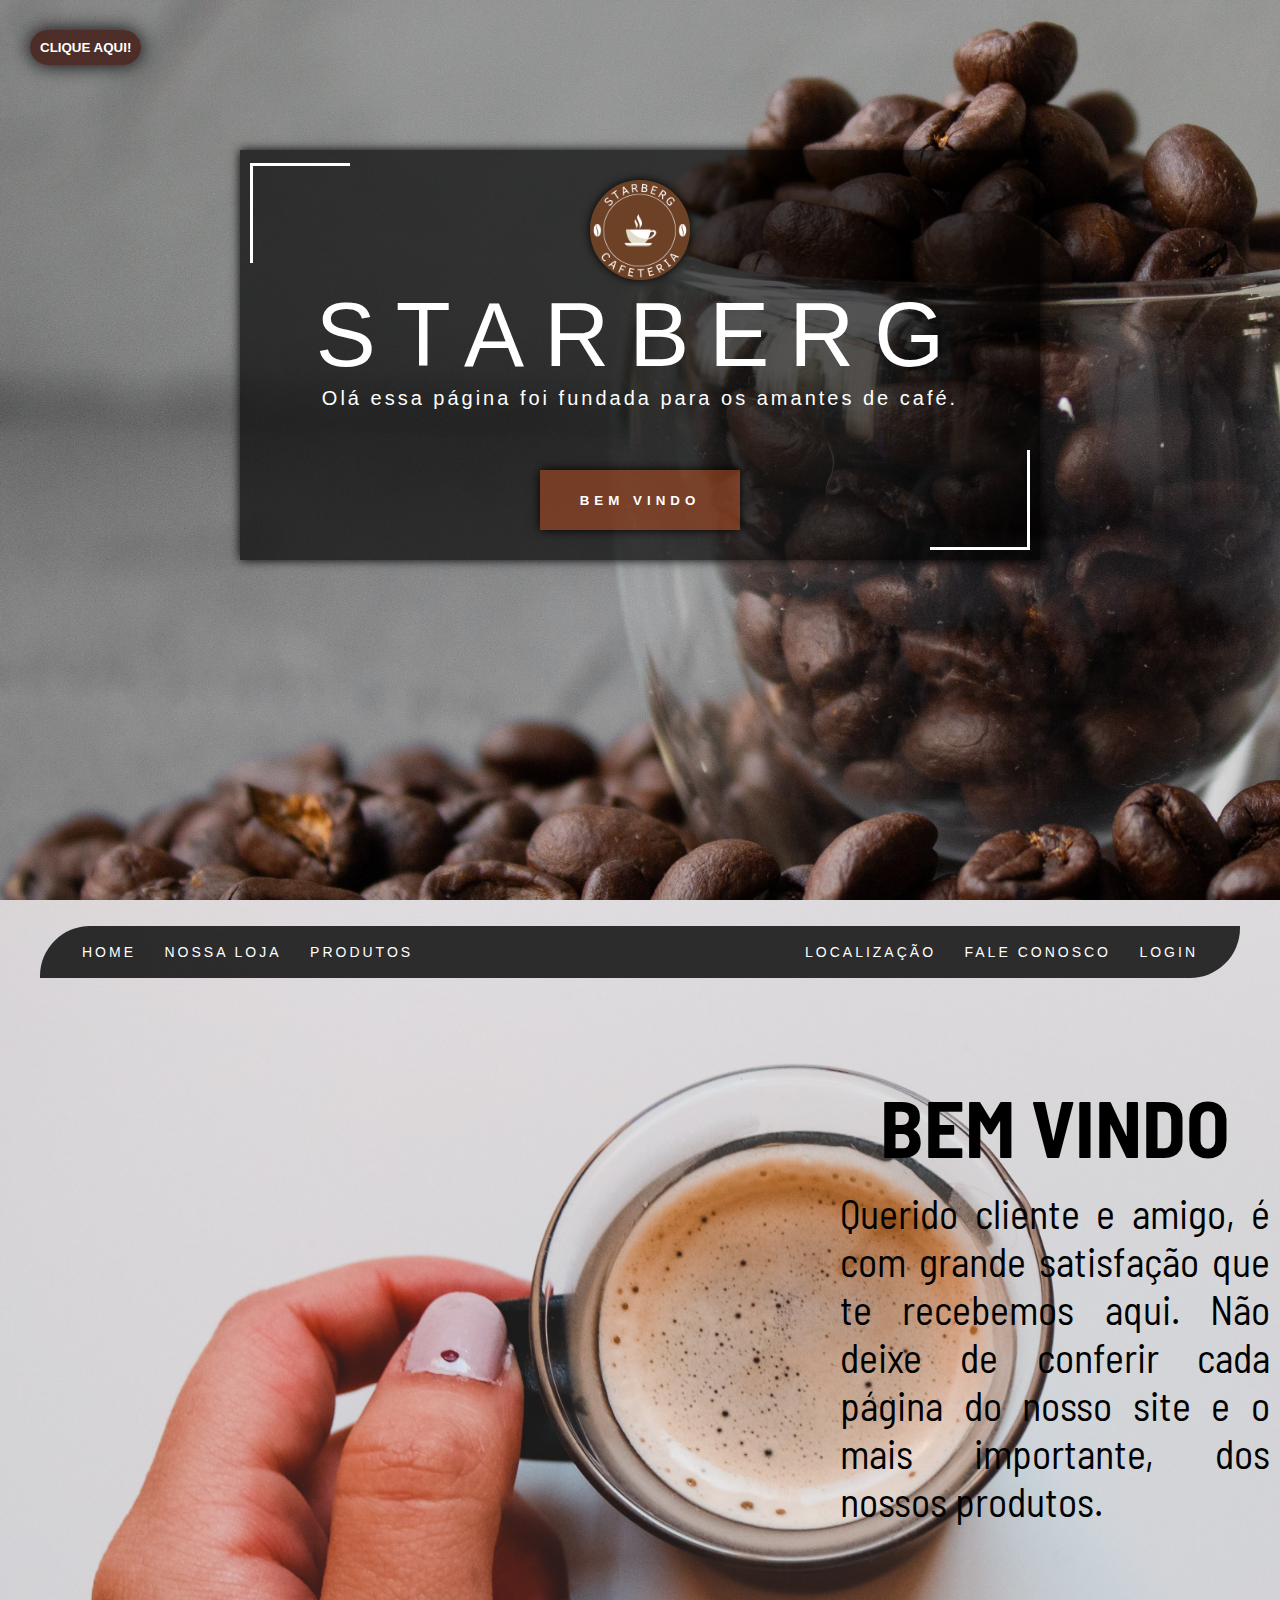
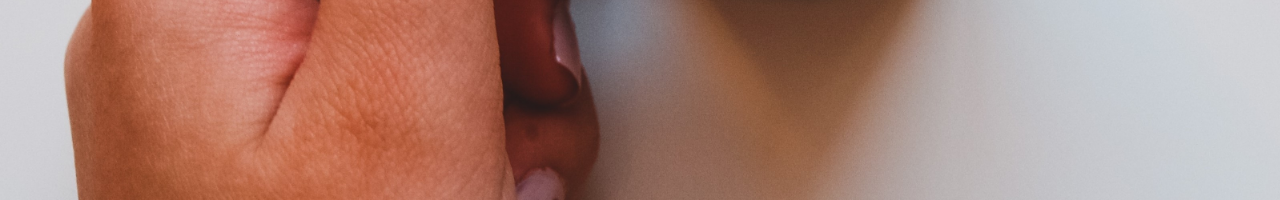
<file: index.html>
<!DOCTYPE html>
<html lang="pt-br">

<head>
    <meta charset="UTF-8">
    <meta http-equiv="X-UA-Compatible" content="IE=edge">
    <meta name="viewport" content="width=device-width, initial-scale=1.0">
    <title>Starberg</title>
    <link rel="stylesheet" href="css/style.css">
    <link rel="shortcut icon" href="imagens/logo.png" type="image/x-icon">
    <script src="https://ajax.googleapis.com/ajax/libs/jquery/3.6.0/jquery.min.js"></script>
    <script>
        $(document).ready(function () {
            $("#atencao").click(function () {
                $("#atencao2").slideToggle("slow");
            });
        });
    </script>
</head>

<body>
    <div><button id="atencao">CLIQUE AQUI!</button></div>
    <div id="atencao2">
        <p>- ESSE PROJETO FOI DESENVOLVIDO POR GILDEMBERG, ALUNO DO 1° PERÍODO DO CURSO SISTEMA DA INFORMAÇÃO;</p><br>
        <p>- O PROJETO FOI DESENVOLVIDO SOMENTE PARA FINS DE AVALIAÇÃO ACADÊMICA, E NÃO PARA FINS LUCRATIVOS;</p><br>
        <p>- O CONTEÚDO PRESENTE NO PROJETO É TOTALMENTE FICTICIO, FAZENDO NÃO VALER AS INFORMAÇÕES CONTIDAS;</p><br>
        <p>- TODAS AS IMAGENS FORAM RETIRADAS DO SITE "https://www.pexels.com/", LOGO, NÃO SÃO PROPRIEDADE DO DEV.</p>
    </div>

    <header id="cabecalho">
        <div class="container">
            <div id="box_starberg">
                <img class="logo" src="imagens/logo.png" alt="">
                <h1>STARBERG</h1>
                <p>Olá essa página foi fundada para os amantes de café.</p>
                <button><a href="#corpo">BEM VINDO</a></button>
            </div>
            <div id="borda_CE"></div>
            <div id="borda_BD"></div>
        </div>
    </header>

    <section id="corpo">
        <div class="container">
            <nav>
                <ul>
                    <li><a class="underline" href="#cabecalho">HOME</a></li>
                    <li><a class="underline" href="internas/nossa_loja.html">NOSSA LOJA</a></li>
                    <li><a class="underline" href="internas/produtos.html">PRODUTOS</a></li>
                </ul>
                <ul>
                    <li><a class="underline" href="internas/localizacao.html">LOCALIZAÇÃO</a></li>
                    <li><a class="underline" href="internas/fale_conosco.html">FALE CONOSCO</a></li>
                    <li><a class="underline" href="internas/login.html">LOGIN</a></li>
                </ul>
            </nav>
            <div>
                <div id="box_bem_vindo">
                    <h2>BEM VINDO</h2>
                    <p>Querido cliente e amigo, é com grande satisfação que te recebemos aqui. Não deixe de conferir
                        cada página do nosso site e o mais importante, dos nossos produtos.</p>
                </div>
            </div>
        </div>
    </section>
</body>

</html>
</file>
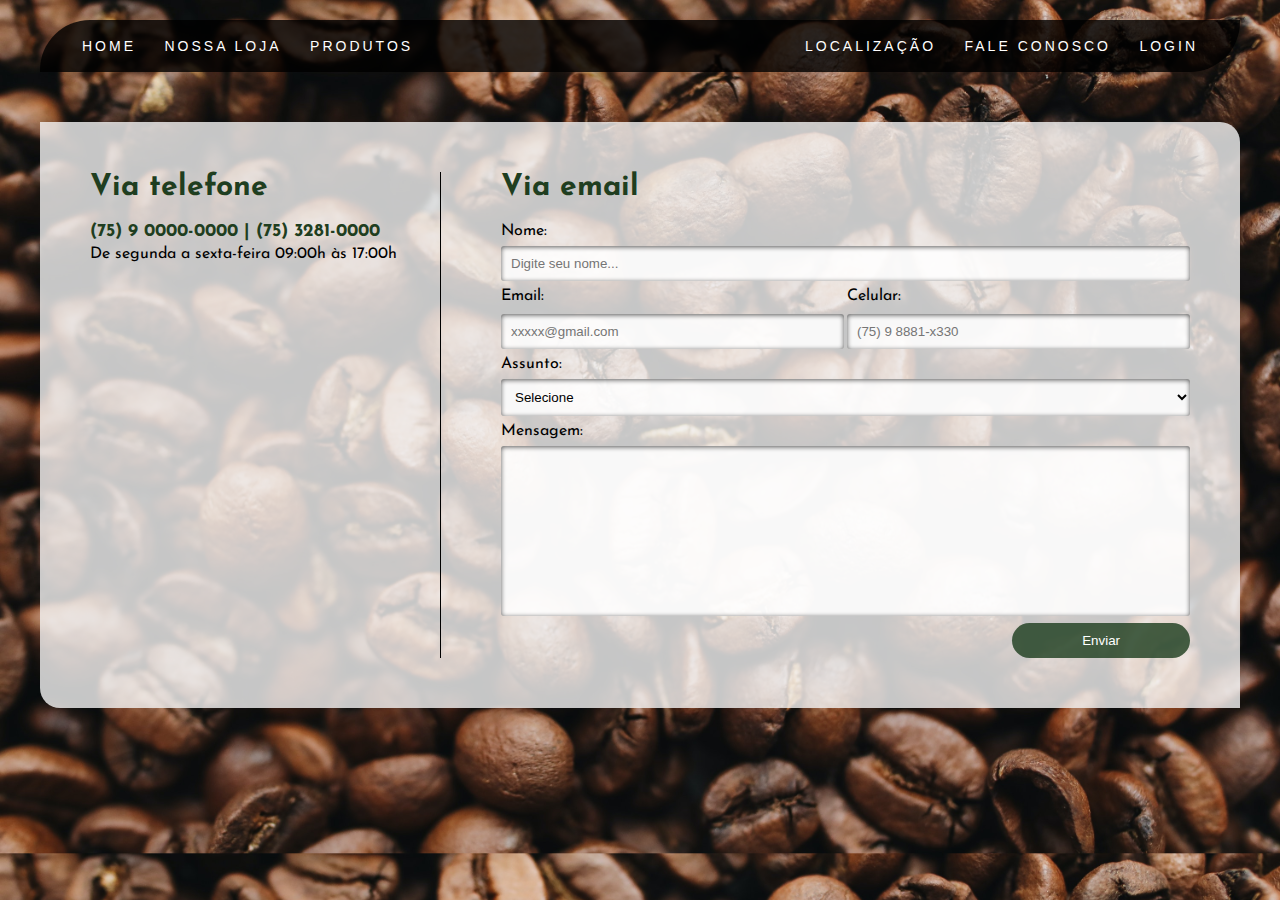
<file: internas/fale_conosco.html>
<!DOCTYPE html>
<html lang="pt-br" id="pg_fale_conosco">

<head>
    <meta charset="UTF-8">
    <meta http-equiv="X-UA-Compatible" content="IE=edge">
    <meta name="viewport" content="width=device-width, initial-scale=1.0">
    <title>Starberg - Fale Conosco</title>
    <link rel="stylesheet" href="../css/style.css">
    <link rel="shortcut icon" href="../imagens/logo.png" type="image/x-icon">

</head>

<body>
    <header>
        <div class="container">
            <nav>
                <ul>
                    <li><a href="../index.html">HOME</a></li>
                    <li><a href="nossa_loja.html">NOSSA LOJA</a></li>
                    <li><a href="produtos.html">PRODUTOS</a></li>
                </ul>
                <ul>
                    <li><a href="localizacao.html">LOCALIZAÇÃO</a></li>
                    <li><a href="#">FALE CONOSCO</a></li>
                    <li><a href="login.html">LOGIN</a></li>
                </ul>
            </nav>
        </div>
    </header>

    <section id="fale_conosco">
        <div id="tel">
            <h2>Via telefone</h2>
            <h4>(75) 9 0000-0000 | (75) 3281-0000</h4>
            <p>De segunda a sexta-feira 09:00h às 17:00h</p>
        </div>
        <form id="email">
            <h2>Via email</h2>

            <label>Nome:</label>
            <input class="box" type="text" placeholder="Digite seu nome..." required="required">

            <div id="box_inline">
                <label>Email: </label>
                <label>Celular:</label>
                <input class="box" type="email" placeholder="xxxxx@gmail.com" required="required">
                <input class="box" type="tel" placeholder="(75) 9 8881-x330" required="required">
            </div>

            <label>Assunto: </label><br>
            <select class="box" required>
                <option value="">Selecione</option>
                <option value="sug">Sugestões</option>
                <option value="duv">Dúvidas</option>
                <option value="out">Outras</option>
            </select>

            <label>Mensagem:</label>
            <textarea class="box" cols="30" rows="10" maxlength="350" required="required"></textarea>

            <input type="submit" value="Enviar" id="enviar">
        </form>
    </section>
</body>

</html>
</file>
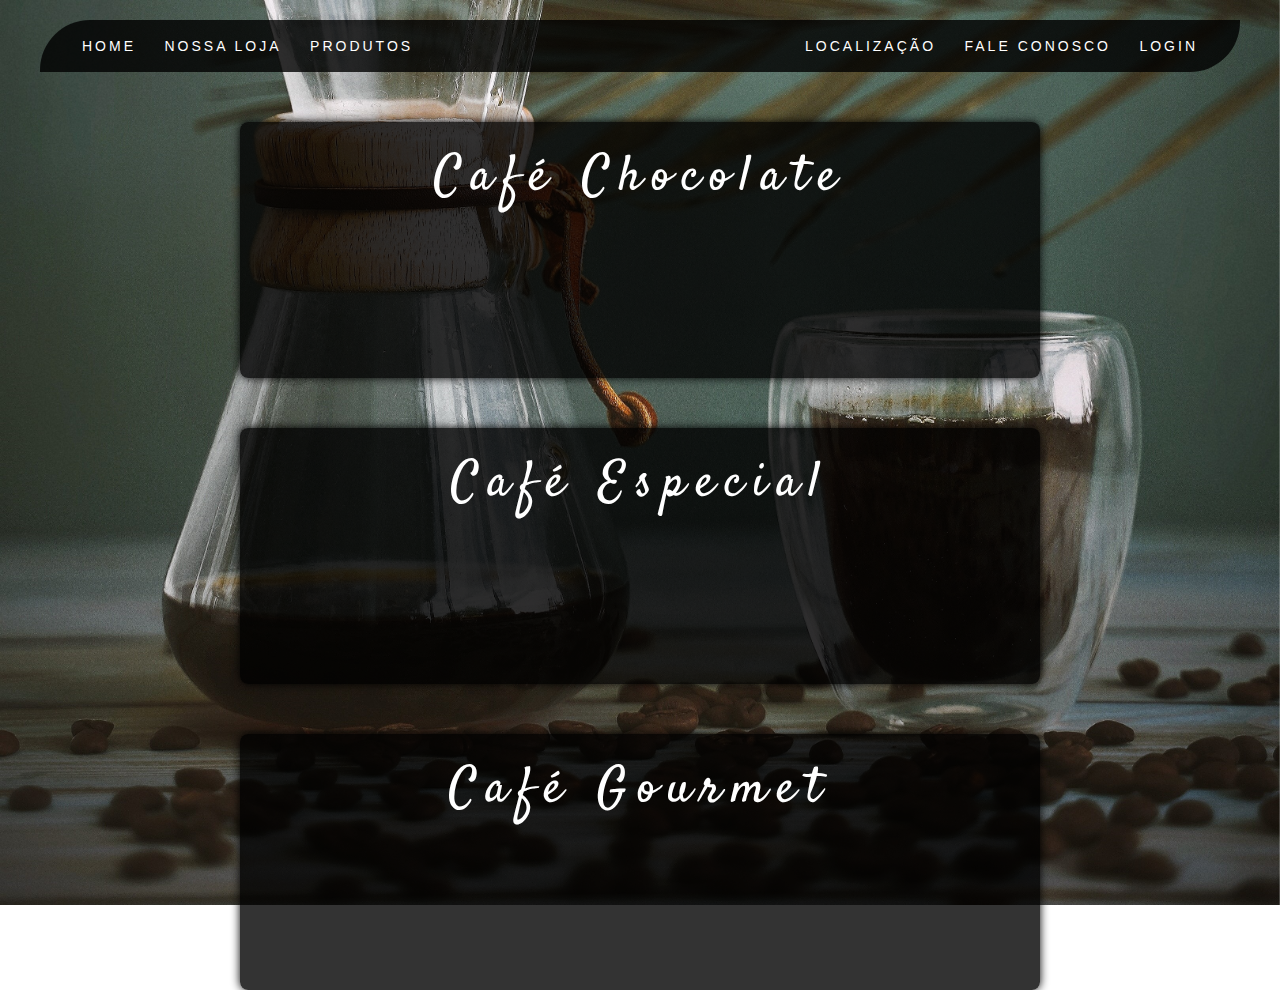
<file: internas/produtos.html>
<!DOCTYPE html>
<html lang="pt-br" id="pg_produtos">

<head>
    <meta charset="UTF-8">
    <meta http-equiv="X-UA-Compatible" content="IE=edge">
    <meta name="viewport" content="width=device-width, initial-scale=1.0">
    <title>Starberg - Produtos</title>
    <link rel="stylesheet" href="../css/style.css">
    <link rel="shortcut icon" href="../imagens/logo.png" type="image/x-icon">
</head>

<body>
    <header>
        <div class="container">
            <nav>
                <ul>
                    <li><a href="../index.html">HOME</a></li>
                    <li><a href="nossa_loja.html">NOSSA LOJA</a></li>
                    <li><a href="#">PRODUTOS</a></li>
                </ul>
                <ul>
                    <li><a href="localizacao.html">LOCALIZAÇÃO</a></li>
                    <li><a href="fale_conosco.html">FALE CONOSCO</a></li>
                    <li><a href="login.html">LOGIN</a></li>
                </ul>
            </nav>
        </div>
    </header>

    <section class="produtos">
        <h1>Café Chocolate</h1>
        <div class="p1">
            <ul>
                <li>
                    <a href="#"><img src="../imagens/cardapio/cafe_chocolate/1.jpg" alt=""></a>
                </li>
                <li>
                    <a href="#"><img src="../imagens/cardapio/cafe_chocolate/2.jpg" alt=""></a>
                </li>
                <li>
                    <a href="#"><img src="../imagens/cardapio/cafe_chocolate/3.jpg" alt=""></a>
                </li>
                <li>
                    <a href="#"><img src="../imagens/cardapio/cafe_chocolate/4.jpg" alt=""></a>
            </ul>
        </div>
        <div class="p2">
            <ul>
                <li>
                    <a href="#"><img src="../imagens/cardapio/cafe_chocolate/1.jpg" alt=""></a>
                </li>
                <li>
                    <a href="#"><img src="../imagens/cardapio/cafe_chocolate/2.jpg" alt=""></a>
                </li>
                <li>
                    <a href="#"><img src="../imagens/cardapio/cafe_chocolate/3.jpg" alt=""></a>
                </li>
                <li>
                    <a href="#"><img src="../imagens/cardapio/cafe_chocolate/4.jpg" alt=""></a>
            </ul>
        </div>
        <div class="p3">
            <ul>
                <li>
                    <a href="#"><img src="../imagens/cardapio/cafe_chocolate/1.jpg" alt=""></a>
                </li>
                <li>
                    <a href="#"><img src="../imagens/cardapio/cafe_chocolate/2.jpg" alt=""></a>
                </li>
                <li>
                    <a href="#"><img src="../imagens/cardapio/cafe_chocolate/3.jpg" alt=""></a>
                </li>
                <li>
                    <a href="#"><img src="../imagens/cardapio/cafe_chocolate/4.jpg" alt=""></a>
            </ul>
        </div>
    </section>

    <section class="produtos">
        <h1>Café Especial</h1>
        <div class="p1">
            <ul>
                <li>
                    <a href="#"><img src="../imagens/cardapio/cafe_especial/1.jpg" alt=""></a>
                </li>
                <li>
                    <a href="#"><img src="../imagens/cardapio/cafe_especial/2.jpg" alt=""></a>
                </li>
                <li>
                    <a href="#"><img src="../imagens/cardapio/cafe_especial/3.jpg" alt=""></a>
                </li>
                <li>
                    <a href="#"><img src="../imagens/cardapio/cafe_especial/4.jpg" alt=""></a>
            </ul>
        </div>
        <div class="p2">
            <ul>
                <li>
                    <a href="#"><img src="../imagens/cardapio/cafe_especial/1.jpg" alt=""></a>
                </li>
                <li>
                    <a href="#"><img src="../imagens/cardapio/cafe_especial/2.jpg" alt=""></a>
                </li>
                <li>
                    <a href="#"><img src="../imagens/cardapio/cafe_especial/3.jpg" alt=""></a>
                </li>
                <li>
                    <a href="#"><img src="../imagens/cardapio/cafe_especial/4.jpg" alt=""></a>
            </ul>
        </div>
        <div class="p3">
            <ul>
                <li>
                    <a href="#"><img src="../imagens/cardapio/cafe_especial/1.jpg" alt=""></a>
                </li>
                <li>
                    <a href="#"><img src="../imagens/cardapio/cafe_especial/2.jpg" alt=""></a>
                </li>
                <li>
                    <a href="#"><img src="../imagens/cardapio/cafe_especial/3.jpg" alt=""></a>
                </li>
                <li>
                    <a href="#"><img src="../imagens/cardapio/cafe_especial/4.jpg" alt=""></a>
            </ul>
        </div>
    </section>

    <section class="produtos">
        <h1>Café Gourmet</h1>
        <div class="p1">
            <ul>
                <li>
                    <a href="#"><img src="../imagens/cardapio/capuccino/1.jpg" alt=""></a>
                </li>
                <li>
                    <a href="#"><img src="../imagens/cardapio/capuccino/2.jpg" alt=""></a>
                </li>
                <li>
                    <a href="#"><img src="../imagens/cardapio/capuccino/3.jpg" alt=""></a>
                </li>
                <li>
                    <a href="#"><img src="../imagens/cardapio/capuccino/4.jpg" alt=""></a>
            </ul>
        </div>
        <div class="p2">
            <ul>
                <li>
                    <a href="#"><img src="../imagens/cardapio/capuccino/1.jpg" alt=""></a>
                </li>
                <li>
                    <a href="#"><img src="../imagens/cardapio/capuccino/2.jpg" alt=""></a>
                </li>
                <li>
                    <a href="#"><img src="../imagens/cardapio/capuccino/3.jpg" alt=""></a>
                </li>
                <li>
                    <a href="#"><img src="../imagens/cardapio/capuccino/4.jpg" alt=""></a>
            </ul>
        </div>
        <div class="p3">
            <ul>
                <li>
                    <a href="#"><img src="../imagens/cardapio/capuccino/1.jpg" alt=""></a>
                </li>
                <li>
                    <a href="#"><img src="../imagens/cardapio/capuccino/2.jpg" alt=""></a>
                </li>
                <li>
                    <a href="#"><img src="../imagens/cardapio/capuccino/3.jpg" alt=""></a>
                </li>
                <li>
                    <a href="#"><img src="../imagens/cardapio/capuccino/4.jpg" alt=""></a>
            </ul>
        </div>
    </section>
</body>

</html>
</file>
<file: css/style.css>
@import url('https://fonts.googleapis.com/css2?family=Barlow+Semi+Condensed:ital,wght@1,100&family=Caveat&display=swap');
@import url('https://fonts.googleapis.com/css2?family=Satisfy&display=swap');
@import url('https://fonts.googleapis.com/css2?family=Josefin+Sans:wght@300&display=swap');
*{
    padding: 0;
    margin: 0;
    box-sizing: border-box;
}

html {
    font-family: 'SoDo Sans',Helvetica Neue,Helvetica,Arial,sans-serif;
    scroll-behavior: smooth;
}

nav {
    position: relative;
    display: flex;
    justify-content: space-between;
    margin-top: 20px;
    padding: 5px 30px;
    background-color: rgba(0, 0, 0, 0.8);
    border-radius: 50px 0px;
    z-index: 2;
}

nav li {
    display: inline-block;
    padding: 12px;
}


nav li a {
    text-decoration: none;
    color: #fff;
    font-size: 14px;
    letter-spacing: 3px;
    padding: 20px 0;
    position: relative;
}

nav li a::after {
    content: '';
    background-color: #fff;
    height: 2px;
    width: 100%;
    position: absolute;
    bottom: 15px;
    left: 0;
    transform: scale(0);
    transform-origin: bottom left;
    transition: all 0.5s ease-out;
}

nav li a:hover::after{
    transform: scale(1);
}

.container{
    max-width: 1200px;
    width: 100%;
    display: block;
    margin: 0 auto;
}

.logo {
    width: 100px;
    border-radius: 50%;
    box-shadow: 0 0 10PX #000;
}

#atencao {
    position: absolute;
    top: 30px;
    left: 30px;
    padding: 10px;
    border: none;
    border-radius: 50px;
    font-weight: 600;
    color: #fff;
    background-color: rgba(62, 24, 16, 0.8);
    box-shadow: 0 0 20px #000;
    cursor: pointer;
}
 
#atencao:active {
    text-shadow: 3px 3px 3px #000;
}

#atencao2 {
    max-width: 1000px;
    width: 100%;
    position: absolute;
    top: 10px;
    right: 250px;
    display: none;
    padding: 20px;
    border-radius: 50px;
    font-weight: 600;
    color: #fff;
    background-color: rgba(62, 24, 16, 0.8);
    box-shadow: 0 0 30px #000;
}

/* ======================================PÁGINA HOME====================================== */

#cabecalho {
    background-image: url(../imagens/background/pg_inicial1.jpg);
    background-size: cover;
    padding-top: 150px;
    height: 100vh;
}

#cabecalho #box_starberg {
    max-width: 800px;
    width: 100%;
    margin: 0 auto;
    padding: 30px 0;
    text-align: center;
    color: rgb(255, 255, 255);
    background-color: rgba(0, 0, 0, 0.67);
    box-shadow: 0 0 10px #000;
}

#cabecalho #box_starberg h1 {
    font-weight: 100;
    font-size: 90px;
    letter-spacing: 20px;
}

#cabecalho #box_starberg p {
    font-weight: 100;
    font-size: 20px;
    letter-spacing: 3px;
}

#cabecalho button {
    max-width: 200px;
    width: 100%;
    height: 60px;
    margin-top: 60px;
    border: none;
    letter-spacing: 5px;
    background-color: rgba(192, 80, 32, 0.5);
    box-shadow: 0 0 10PX #000;
    transition: 0.5s;
    cursor: pointer;
}

#cabecalho button a {
    padding: 20px 32px;
    font-weight: 900;
    text-decoration: none;
    color: #fff;
}

#cabecalho button:hover {
    transform: scale(1.05);
}

#cabecalho #borda_CE{
    position: absolute;
    margin-top:-397px;
    margin-left:210px;
    border-left: 3px solid #fff;
    border-top: 3px solid #fff;
    max-width:100px;
    width:100%;
    height:100px;
}
#cabecalho #borda_BD{
    position: absolute;
    margin-top: -110px;
    margin-left: 890px;
    border-right: 3px solid #fff;
    border-bottom: 3px solid #fff;
    max-width:100px;
    width:100%;
    height:100px;
}

#corpo {
    background-image: url(../imagens/background/pg_inicial2.jpg);
    background-size: cover;
    padding-top: 6px;
    height: 100vh;
}

#corpo #box_bem_vindo {
    max-width: 430px;
    width: 100%;
    position: relative;
    top: 100px;
    left: 800px;
    color: #000;
    font-family: 'Barlow Semi Condensed', sans-serif;
}

#corpo #box_bem_vindo h2 {
    text-align: center;
    margin-bottom: 15px;
    font-size: 80px;
}

#corpo #box_bem_vindo p {
    text-align: justify;
    font-size: 40px;
}

/* ======================================PÁGINA NOSSA LOJA====================================== */

#pg_nossa_loja section {
    width: 100%;
    display: grid;
    grid-template-columns: repeat(2, auto);
    height: 100vh;
    position: absolute;
    top: 0;
}

#pg_nossa_loja #esquerda_logo {
    background: linear-gradient(to top, rgb(0,0,0),rgba(0, 0, 0, 0.327),rgba(0, 0, 0, 0), rgba(0,0,0,0)),rgb(90, 42, 29) ;
    padding-top: 80px;
    width: 100%;
}

#pg_nossa_loja #esquerda_logo .logo {
    width: 200px;
    display: block;
    margin: 0 auto;
    margin-top: 150px;
    cursor: pointer;
}

#pg_nossa_loja #esquerda_logo .logo:hover {
    transition: all 2s ease;
    transform: rotate(360deg) scale(1.5);
}

#pg_nossa_loja #esquerda_logo span {
    color: #fff;
    text-align: center;
    display: block;
    position: relative;
    top: 30vh;
    font-size: 30px;
}

#pg_nossa_loja #direita_conteudo {
    background-color: rgb(19, 19, 19);
    padding-top: 80px;
    width: 100%;
    overflow-y: scroll;
    color: #fff;
    text-align: center;
}

#pg_nossa_loja #direita_conteudo #limitacao{
    max-width: 700px;
    width: 100%;
    display: block;
    margin: 0 auto;
}
#pg_nossa_loja #direita_conteudo::-webkit-scrollbar {
    width: 8px;
}

#pg_nossa_loja #direita_conteudo::-webkit-scrollbar-track {
    background: #000;
}

#pg_nossa_loja #direita_conteudo::-webkit-scrollbar-thumb {
    background-color: #fff;
}

#pg_nossa_loja #direita_conteudo .foto_loja {
    width: 600px;
    margin-top: 20px;
}

#pg_nossa_loja #direita_conteudo p {
    text-align: justify;
    margin-top: 20px;
}

#pg_nossa_loja #direita_conteudo h2 {
    margin-top: 30px;
}

#pg_nossa_loja #direita_conteudo #galeria {
    display: grid;
    grid-template-columns: repeat(3, auto);
    gap: 30px;
    padding: 20px;
}

#pg_nossa_loja #direita_conteudo #galeria img {
    display: block;
    width: 100%;
    transition: all 0.3s ease;
}

#pg_nossa_loja #direita_conteudo #galeria img:hover {
    transform: scale(1.1);
}

/* ======================================PÁGINA PRODUTOS======================================== */

#pg_produtos {
    background-image: url(../imagens/background/pg_produtos.jpg);
    background-size: cover;
    background-repeat: no-repeat;
    height: 100vh;
}

#pg_produtos .produtos {
    max-width: 800px;
    width: 100%;
    margin: 50px auto;
    padding: 20px;
    background-color: rgba(0, 0, 0, 0.8);
    border-radius: 8px;
    contain: content;
    box-shadow: 0 0 10px #000;
}

#pg_produtos .produtos h1 {
    color: #fff;
    text-align: center;
    font-size: 50px;
    font-weight: 100;
    letter-spacing: 10px;
    margin-bottom: 10px;
    font-family: 'Satisfy', cursive;

}

#pg_produtos .produtos ul {
    display: block;
    margin: 0 auto;
}

#pg_produtos .produtos li{
    display: inline-block;
    margin: 0 28px;
}

#pg_produtos .produtos li:hover {
    transform: scale(1.1);
    transition: all 0.5s ease;
}  

#pg_produtos .produtos img {
    width: 130px;
    height: 130px;
    border-radius: 50%;
}

#pg_produtos .p1{
    position: absolute;
    animation-name: p1;
    animation-duration: 20s;
    animation-timing-function: linear;
    transform: translateX(100%);
}

@keyframes p1 {
    from {
        transform: translateX(0%);
    }
    to {
        transform: translateX(100%);
    }
}

#pg_produtos .produtos:hover .p1 {
    animation-play-state: paused;
    cursor: no-drop;
}

#pg_produtos .p2{
    position: absolute;
    animation-name: p2;
    animation-duration: 40s;
    animation-timing-function: linear;
    transform: translateX(100%);
    animation-iteration-count: infinite;
}

@keyframes p2 {
    from {
        transform: translateX(-100%);
    }
    to {
        transform: translateX(100%);
    }
}

#pg_produtos .produtos:hover .p2 {
    animation-play-state: paused;
    cursor: no-drop;
}

#pg_produtos .p3{
    position: relative;
    animation-name: p3;
    animation-duration: 40s;
    animation-timing-function: linear;
    transform: translateX(100%);
    animation-delay: 20s;
    animation-iteration-count: infinite;
}

@keyframes p3 {
    from {
        transform: translateX(-100%);
    }
    to {
        transform: translateX(100%);
    }
}

#pg_produtos .produtos:hover .p3 {
    animation-play-state: paused;
    cursor: no-drop;
}

/* ======================================PÁGINA LOCALIZAÇÃO===================================== */

#pg_localizacao {
    height: 100vh;
}

#pg_localizacao section {
    width: 100%;
    display: grid;
    grid-template-columns: repeat(2, auto);
    height: 100vh;
    top: 0px;
    position: absolute;
}

#pg_localizacao #localizacoes {
    display: inline-block;
    overflow-y: scroll;
    width: 100%;
    background: linear-gradient(to top, rgb(0,0,0),rgba(0, 0, 0, 0.327),rgba(0, 0, 0, 0), rgba(0,0,0,0)),rgb(90, 42, 29) ;
    color: #fff;
    padding-top: 80px;
}

#localizacoes::-webkit-scrollbar {
    width: 8px;
}

#localizacoes::-webkit-scrollbar-track {
    background: #fff;
}

#localizacoes::-webkit-scrollbar-thumb {
    background-color: #000;
}

#pg_localizacao input {
    max-width: 500px;
    width: 100%;
    margin: 0 auto;
    display: block;
    border: none;
    border-bottom: 1px solid #000;
    padding: 20px;
    outline: none;
    background-color: rgb(90, 42, 29) ;
    color: #fff;
}

#pg_localizacao #lista li {
    padding: 17px;
}

#pg_localizacao #lista a {
    display: block;
    max-width: 190px;
    width: 100%;
    margin-left: 40px;
    line-height: 30px;
}

#pg_localizacao #lista li:hover {
    background-color: rgba(252, 252, 252, 0.228);
}

#pg_localizacao iframe {
    width: 100%;
    height: 100vh;
}

/* ======================================PÁGINA FALE CONOSCO==================================== */

#pg_fale_conosco {
    background-image: url(../imagens/background/pg_fale_conosco.jpg);
    background-size: cover;
}

#pg_fale_conosco #fale_conosco {
    display: block;
    margin: 50px auto;
    background-color: rgba(245, 245, 245, 0.8);
    max-width: 1200px;
    width: 100%;
    display: grid;
    grid-template-columns: 350px 750px;
    border-radius: 0 20px;
    padding: 50px;
    font-family: 'Josefin Sans', sans-serif;
}

#pg_fale_conosco #fale_conosco h2{
    color: rgb(31, 62, 32);
    margin-bottom: 20px;
    font-size: 30px;
    font-weight: 900;
}

#pg_fale_conosco #fale_conosco #email{
    border-left: 1px solid #000;
    padding-left: 60px;
}


#pg_fale_conosco #fale_conosco #tel h4{
    color: rgb(31, 62, 32);
    font-size: 18px;
}

#pg_fale_conosco #fale_conosco #tel p{
    margin-top: 5px;
}

#pg_fale_conosco #fale_conosco #email .box{
    display: block;
    width: 100%;
    padding: 10px;
    border-radius: 3px;
    border: none;
    box-shadow: inset 0 1px 5px rgba(0, 0, 0, 0.654);
    background-color: rgba(255, 255, 255, 0.872);
    outline: none;
    margin: 7px 0;
    resize: none;
}

#pg_fale_conosco #fale_conosco #email #box_inline{
    display: grid;
    grid-template-columns: repeat(2, auto);
    gap: 3px;
}

#pg_fale_conosco #fale_conosco #email option {
    font-family: 'Josefin Sans', sans-serif;
}

#pg_fale_conosco #fale_conosco #email #enviar{
    padding: 10px 70px;
    border: none;
    border-radius: 40px;
    float: right;
    background-color: rgba(31, 62, 32, 0.815);
    color: #fff;
    cursor: pointer;
}

#pg_fale_conosco #fale_conosco #email #enviar:active{
    box-shadow: inset -2px -2px 2px #000;
}

/* ======================================PÁGINA LOGIN=========================================== */

#pg_login {
    background-image: linear-gradient(to top, rgba(255, 255, 255, 0.1), rgba(255, 255, 255, 0.2)),  url(../imagens/background/pg_login.jpg);
    background-repeat: no-repeat;
    background-size: cover;
    height: 100vh;
}

#login {
    max-width: 500px;
    width: 100%;
    display: block;
    margin: 30px auto;
}

#login form {
    background-color: rgba(255, 255, 255, 0.8);
    padding: 20px 30px 30px 30px;
    border-radius: 10px;
    box-shadow: 0 0 20px #000;
}

#login h1{
    text-align: center;
    font-weight: 900;
    color: rgb(0, 0, 0);
    margin-bottom: 20px;
    font-size: 30px;
}

#login p{
    color: rgb(0, 0, 0);
    margin-bottom: 20px;
    font-size: 15px;
}


#login form .caixa {
    display: block;
    width: 100%;
    padding: 10px;
    border-radius: 7px;
    border: 1px solid #000;
    margin-bottom: 20px;
    background-color: rgba(255, 255, 255, 0.1);
    font-size: 20px;
    color: #000;
    outline: none;
}

#login #elevacao1,
#login #elevacao2 {
    position: relative;
    top: -50px;
    left: 10px;
    color: #000;
    pointer-events: none;
    transition: 0.5s;
}

#login #nome:valid ~ #elevacao1,
#login #nome:focus ~ #elevacao1
{
    color: rgb(255, 255, 255);
    top: -74px;
    padding: 0 10px;
    font-size: 13px;
    background-color: rgba(0, 0, 0);
    border-radius: 5px;
}

#login #senha:valid ~ #elevacao2,
#login #senha:focus ~ #elevacao2
{
    color: rgb(255, 255, 255);
    top: -74px;
    padding: 0 10px;
    font-size: 13px;
    background-color: rgba(0, 0, 0);
    border-radius: 5px;
}

#login #salvar {
    margin-bottom: 20px;
}

#login form .esqueceu {
    display: block;
    color: rgb(104, 46, 15);
    margin-top: 10px;
}

#login #entrar {
    margin-top: 40px;
    padding: 20px 30px;
    border-radius: 30px;
    border: 0;
    background-color: rgba(0, 0, 0, 0.8);
    color: #fff;
    font-weight: 900;
    letter-spacing: 2px;
    font-size: 15px;
    display: block;
    position: relative;
    left: 310px;
    box-shadow: 0 0 20px #000;
    cursor: pointer;
}

#login #entrar:hover {
    background-color: #000;
}
#login div {
    display: block;
    width: 100%;
    padding: 10px;
    border-radius: 7px;
    border: 0;
    margin-top: 20px;
    background-color: rgba(0, 0, 0, 0.8);
    font-size: 14px;
    color: #fff;
    text-align: center;
}

#login div h4 {
    font-weight: 100;
    letter-spacing: 3px;
}

#login div p {
    margin-top: 10px;
    color: #fff;
    font-weight: 100;
    font-size: 12px;
}
</file>
